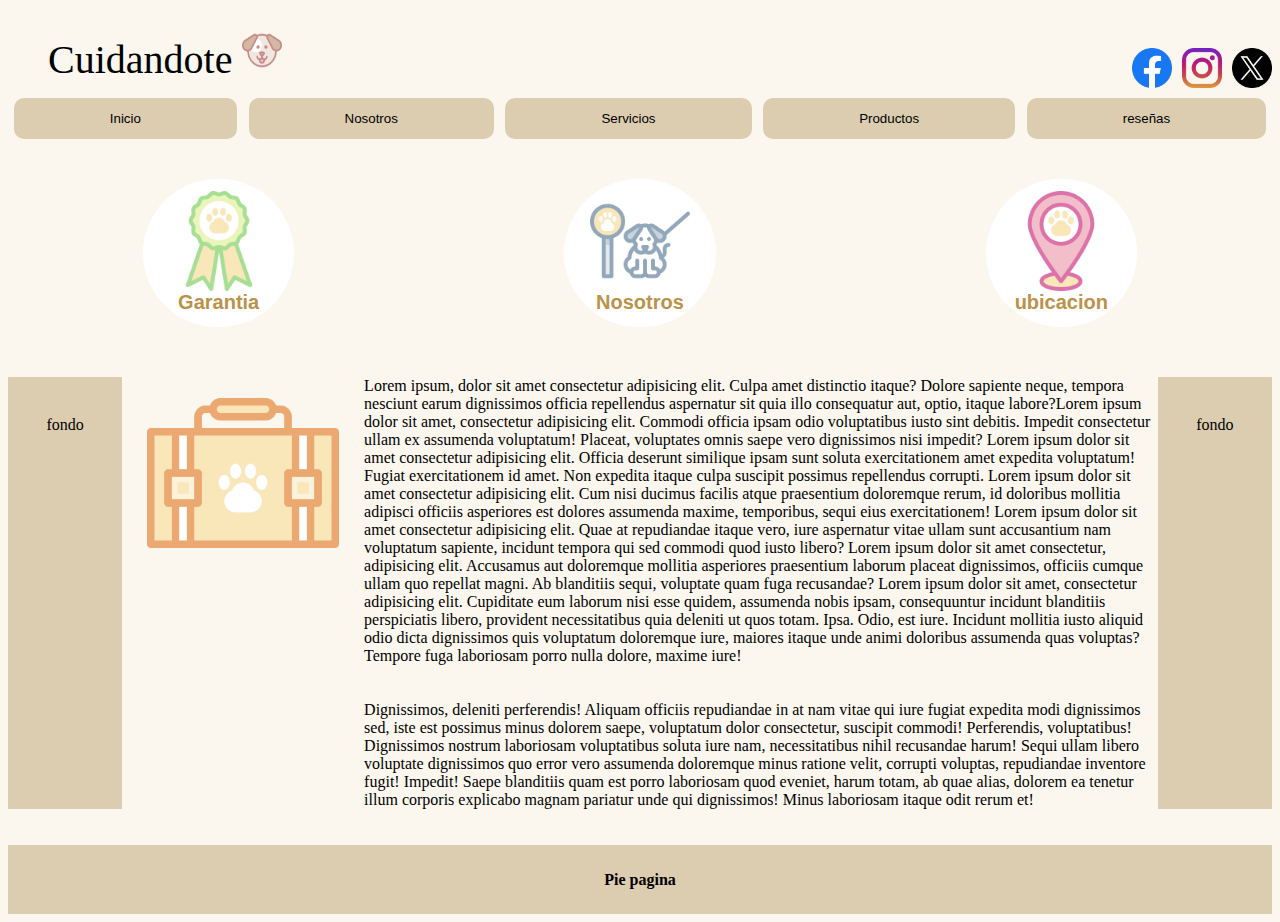
<file: Actividad2/Index.html>
<html>
    <head>
        <meta charset="utf-8">
     <title>Inicio</title>   
     <!--Icono--><link rel="icon" href="../Actividad2/imagenes/perro.png">
     <!--CSS--><link href="other_pages/inicio.css" rel="stylesheet"><!--CSS-->
    </head>
        <body>
            <div id="header">
                <div>
                Cuidandote
                <img src="/Actividad2/imagenes/perro.png" width="40px" height="45px"class="perro">
                </div>
                <div id="redes">
                <img src="../Actividad2/imagenes/facebook.png" width="40px" height="40px">
                <img src="../Actividad2/imagenes/instagram.png" width="40px" height="40px">
                <img src="../Actividad2/imagenes/x.png" width="40px" height="40px">
                    </div>
            </div>
            <div id="botones">
                
                <a href="/Actividad2/other_pages/Ejercicio1.html"><button>Inicio</button></a>
                <a href="#"><button>Nosotros</button></a>
                <a href="#"><button>Servicios</button></a>
                <a href="#"><button>Productos</button></a>
                <a href="#"><button>reseñas</button></a>
                
                
            </div>
            <div id="secciones">

                <div class="secciones1">  
                    <img src="../Actividad2/imagenes/premios.png" width="100px" height="100px"><br>
                    <center>Garantia</center>
                </div>
                <div class="secciones2">
                    <img src="../Actividad2/imagenes/nosotros.png" width="100px" height="100px"><br>
                    <center>Nosotros</center>
                </div>
                <div class="secciones3">
                    <img src="../Actividad2/imagenes/ubicacion.png" width="100px" height="100px"><br>
                    <center>ubicacion</center>
                </div>
            </div>
            <div id="contenido">
                <div class="fondo1">fondo</div>
                <img src="imagenes/maletin.png">Lorem ipsum, dolor sit amet consectetur adipisicing elit. Culpa amet distinctio itaque? Dolore sapiente neque, tempora nesciunt earum dignissimos officia repellendus aspernatur sit quia illo consequatur aut, optio, itaque labore?Lorem ipsum dolor sit amet, consectetur adipisicing elit. Commodi officia ipsam odio voluptatibus iusto sint debitis. Impedit consectetur ullam ex assumenda voluptatum! Placeat, voluptates omnis saepe vero dignissimos nisi impedit?
                Lorem ipsum dolor sit amet consectetur adipisicing elit. Officia deserunt similique ipsam sunt soluta exercitationem amet expedita voluptatum! Fugiat exercitationem id amet. Non expedita itaque culpa suscipit possimus repellendus corrupti.
                Lorem ipsum dolor sit amet consectetur adipisicing elit. Cum nisi ducimus facilis atque praesentium doloremque rerum, id doloribus mollitia adipisci officiis asperiores est dolores assumenda maxime, temporibus, sequi eius exercitationem!
                Lorem ipsum dolor sit amet consectetur adipisicing elit. Quae at repudiandae itaque vero, iure aspernatur vitae ullam sunt accusantium nam voluptatum sapiente, incidunt tempora qui sed commodi quod iusto libero?
                Lorem ipsum dolor sit amet consectetur, adipisicing elit. Accusamus aut doloremque mollitia asperiores praesentium laborum placeat dignissimos, officiis cumque ullam quo repellat magni. Ab blanditiis sequi, voluptate quam fuga recusandae?
                Lorem ipsum dolor sit amet, consectetur adipisicing elit. Cupiditate eum laborum nisi esse quidem, assumenda nobis ipsam, consequuntur incidunt blanditiis perspiciatis libero, provident necessitatibus quia deleniti ut quos totam. Ipsa.
                Odio, est iure. Incidunt mollitia iusto aliquid odio dicta dignissimos quis voluptatum doloremque iure, maiores itaque unde animi doloribus assumenda quas voluptas? Tempore fuga laboriosam porro nulla dolore, maxime iure!<br><br><br>
                Dignissimos, deleniti perferendis! Aliquam officiis repudiandae in at nam vitae qui iure fugiat expedita modi dignissimos sed, iste est possimus minus dolorem saepe, voluptatum dolor consectetur, suscipit commodi! Perferendis, voluptatibus!
                Dignissimos nostrum laboriosam voluptatibus soluta iure nam, necessitatibus nihil recusandae harum! Sequi ullam libero voluptate dignissimos quo error vero assumenda doloremque minus ratione velit, corrupti voluptas, repudiandae inventore fugit! Impedit!
                Saepe blanditiis quam est porro laboriosam quod eveniet, harum totam, ab quae alias, dolorem ea tenetur illum corporis explicabo magnam pariatur unde qui dignissimos! Minus laboriosam itaque odit rerum et!
                
                <div class="fondo1">fondo</div>
            </div>
            <br><br>
            <center><footer>Pie pagina</footer></center>
                
                
        
        </body>
    </head>
</html>
</file>
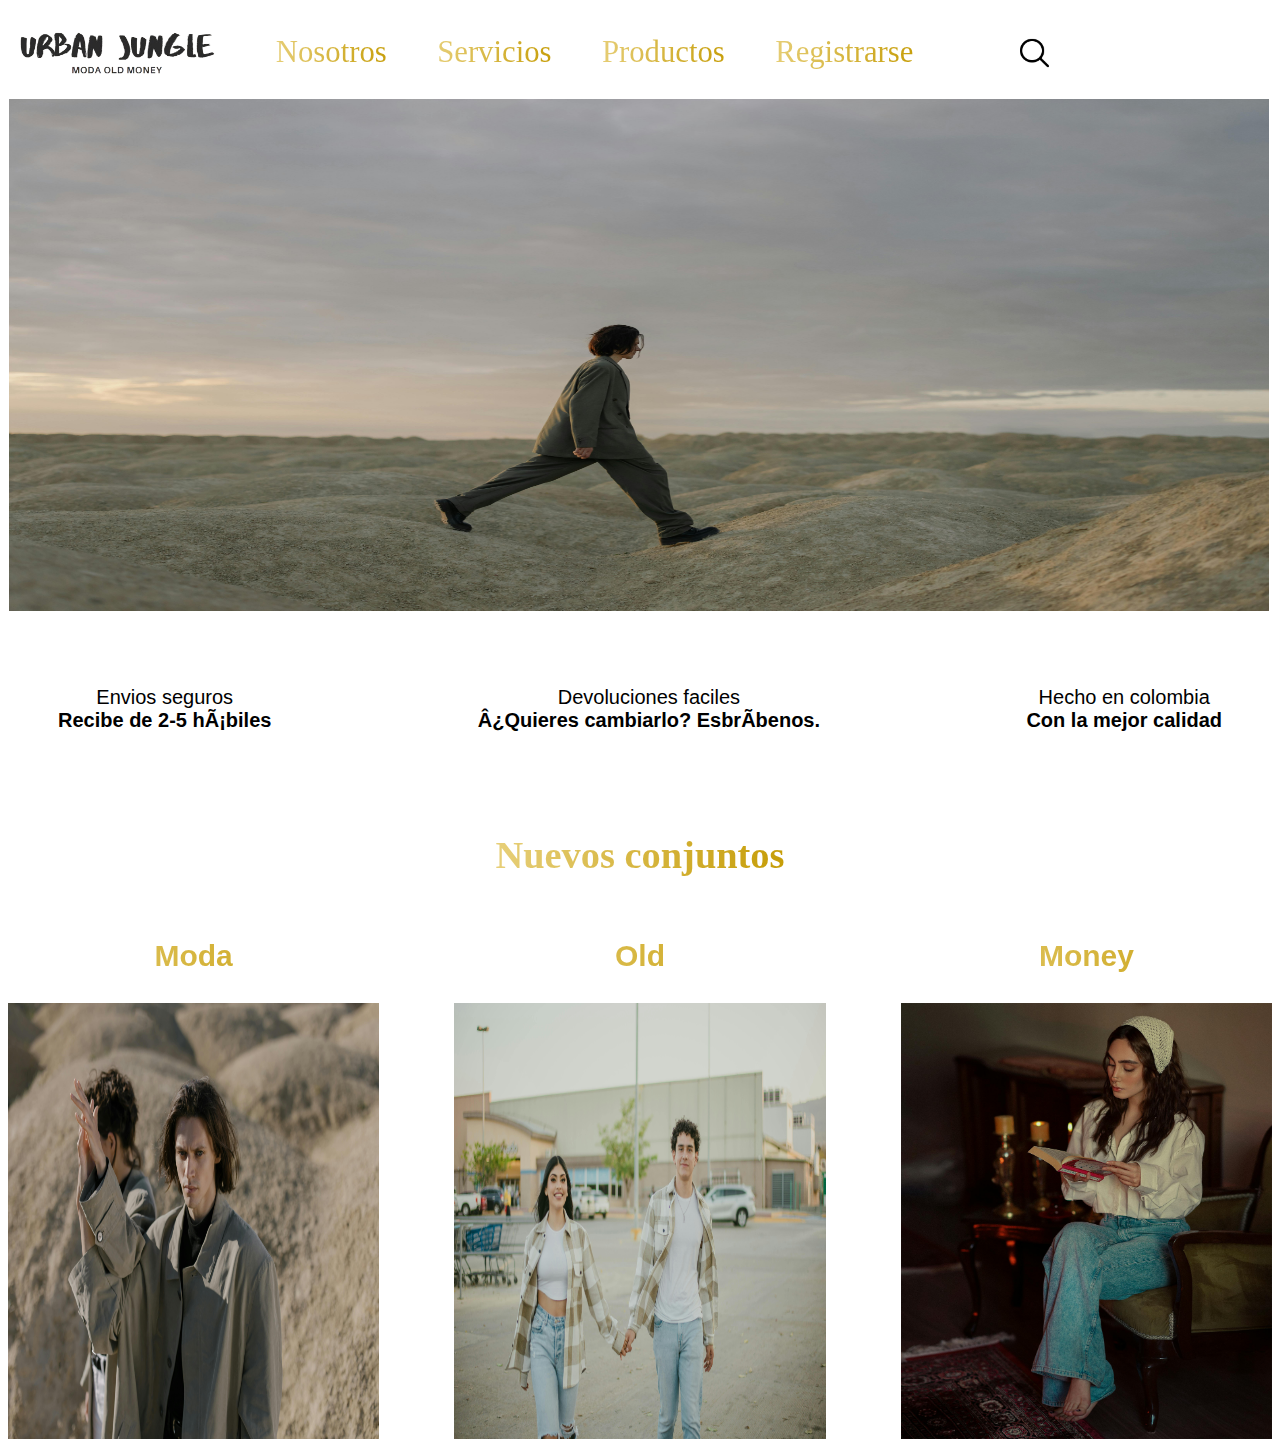
<file: Urban_Jungle/Index.html>
<!DOCTYPE html>
<html lang="en" lang="en>
<head>
    <meta charset="UTF-8">
    <meta http-equiv="X-UA-Compatible" content="IE=edge">
    <meta name="viewport" content="width=device-width, initial-scale=1.0">
    <title>Urban jungle</title>
    <link rel="icon" href="Imagenes/logo1.png">
    <link rel="stylesheet" href="syle.css">
</head>
<header>
    <div id="logo">
        <img class="logotipo" src="Imagenes/logotipo.png" >
        <a href="#"><button>Nosotros</button></a>
        <a href="#"><button>Servicios</button></a>
        <a href="#"><button>Productos</button></a>
        <a href="/other_pages/Registro.html"><button>Registrarse</button></a>
        <img src="Imagenes/lupa.png" class="iconos">
    </div>
    
</header>
<body>
<div id="portada">
    <img src="Imagenes/portada.jpg">
</div>
<div id="informacion">
    <p>Envios seguros <br><b>Recibe de 2-5 hábiles</b></p>
    <p>Devoluciones faciles<br><b>¿Quieres cambiarlo? Esbríbenos.</b></p>
    <p>Hecho en colombia <br><b>Con la mejor calidad</b></p>
</div>
<div id="new">
    <H2>Nuevos conjuntos</H2>
</div>
<div id="new_productos">
    <div class="newp"><h3>Moda</h3><img src="Imagenes/nuevos.jpg"></div>
    <div class="newp"><h3>Old</h3><img src="Imagenes/nuevos1.jpg"></div>
    <div class="newp"><h3>Money</h3><img src="Imagenes/nuevos2.jpg"></div>
</div>
</body>
</html>
</file>
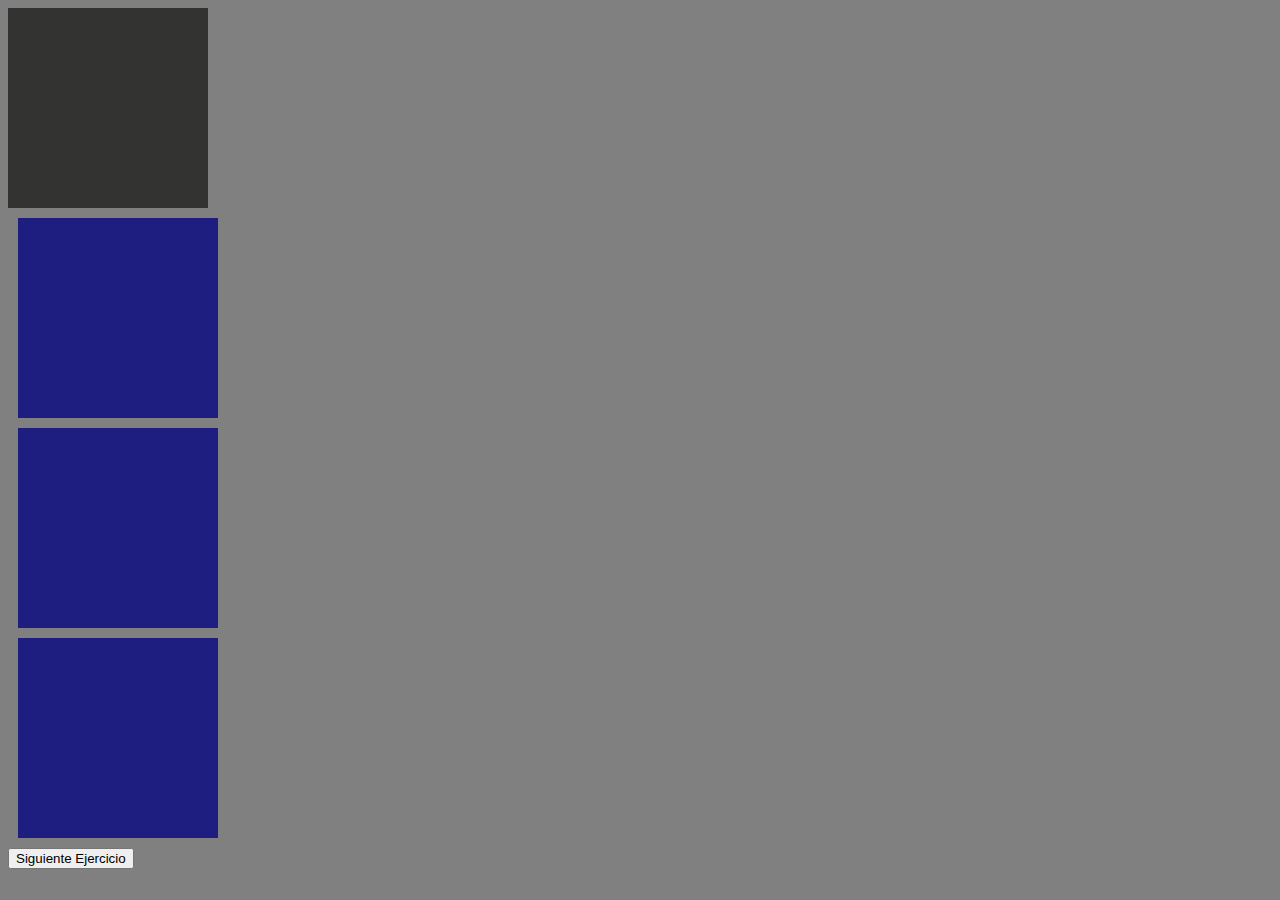
<file: Actividad2/other_pages/Ejercicio1.html>
<!DOCTYPE html>
<html>
    <head>
        <meta charset="utf-8">
        <title>Sintaxis basica css</title>
        <!--Icono--><link rel="icon" href="../Actividad2/imagenes/perro.png">
        <style>
            body{
                background: gray;
            }
            #caja{
                width: 200px;
                height: 200px;
                background: rgb(51,51,50);
            }
            .grupo{
                width: 200px;
                height: 200px;
                background: rgb(30, 30, 129);
                margin: 10px;
            }
        </style>
    </head>
    <body>
    <div id="caja">
    </div>
    <div class="grupo"></div>
    <div class="grupo"></div>
    <div class="grupo"></div>
     <a href="/Actividad2/other_pages/propiedadForma.html"><button>Siguiente Ejercicio</button></a>
    </body>
</html>
</file>
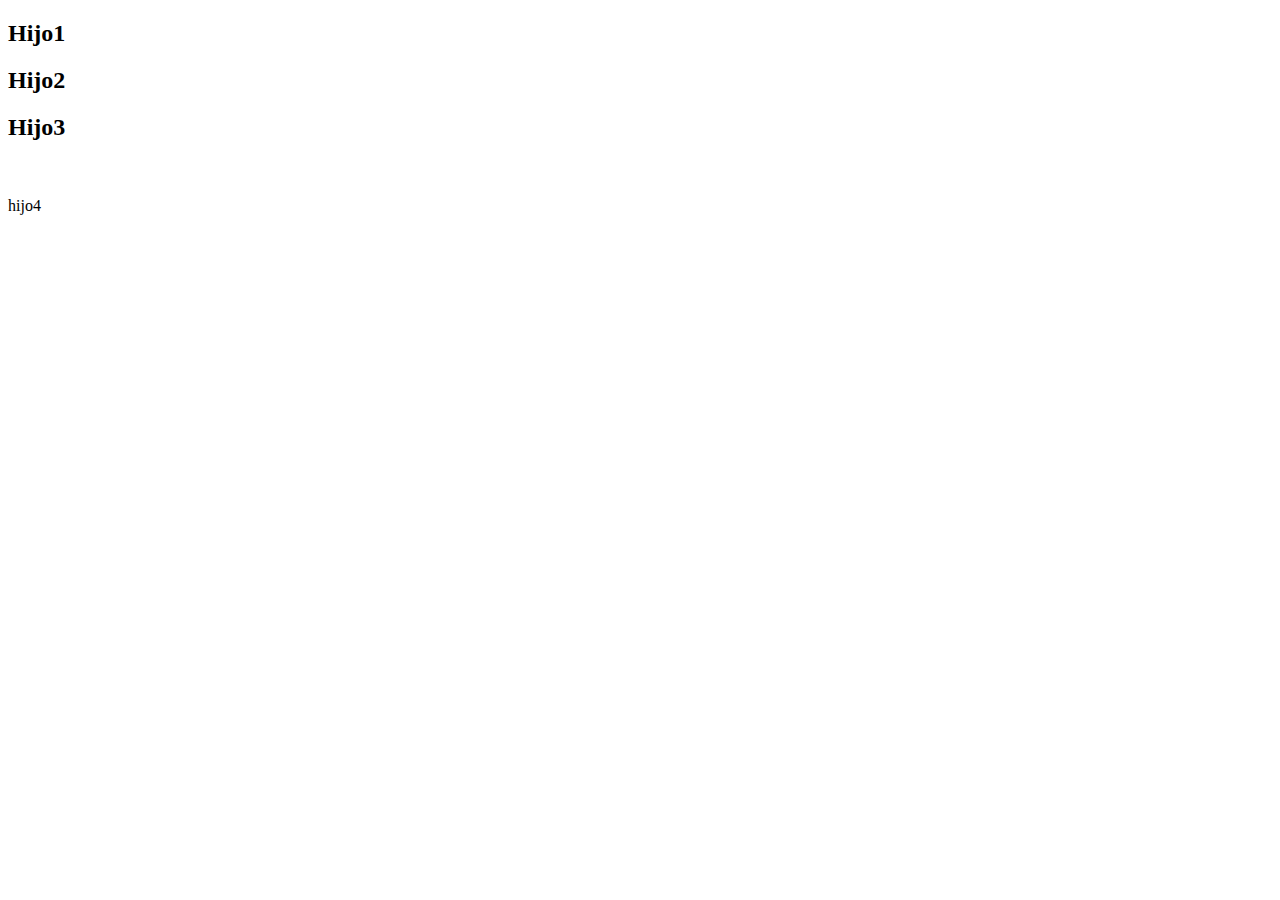
<file: Actividad2/other_pages/flexbox.html>
<!DOCTYPE html>
<html>
    <head>
    <meta charset="utf-8">
    <title>Flexbox</title>
</head>
<body>
    <div id="caja" class="Padre">
        <div class="hijo" id="1"><h2>Hijo1</h2></div>
        <div class="hijo" id="2"><h2>Hijo2</h2></div>
        <div class="hijo" id="3"><h2>Hijo3</h2></div>
    </div>
    <br><br>
    <div id="caja" class="padre">
        <div class="hijo" id="4">hijo4</div>
    </div>
</body>

</html>
</file>
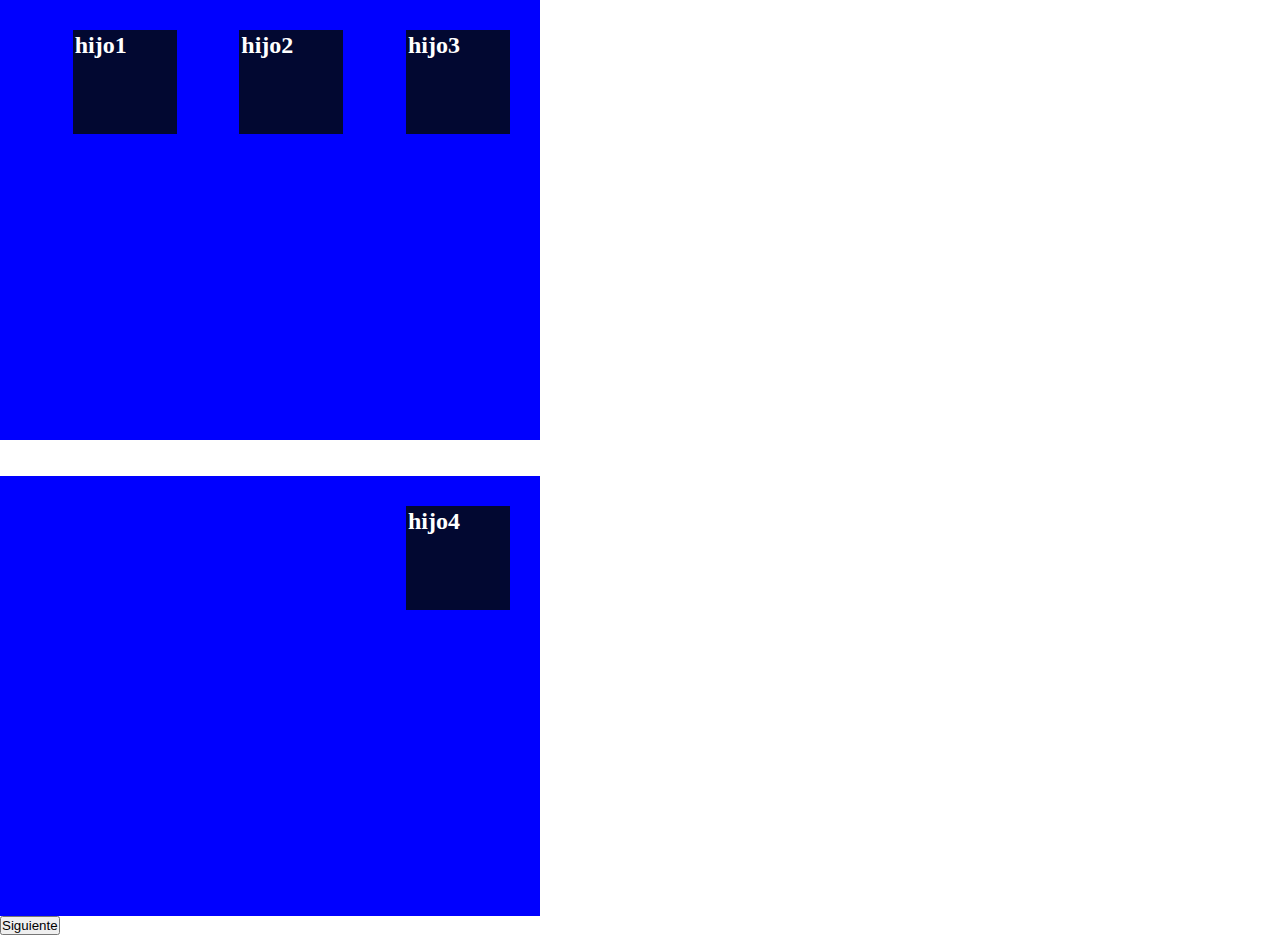
<file: Actividad2/other_pages/padrehijo.html>
<!DOCTYPE html>
<html lang="en">
<head>
    <meta charset="UTF-8">
    <meta name="viewport" content="width=device-width, initial-scale=1.0">
    <title>flexbox css</title>

<style>
    *{
        margin: 0;
        padding: 0;
    }
.padre{
    width: 500px;
    height: 400px;
    background:blue;
    padding: 20px;
    display: flex;
    justify-content: end;
}
.hijo{
    width: 100px;
    height: 100px;
    background-color: rgb(2, 8,49) ;
    color: white;
    margin: 10px;
    padding: 2px;
    margin-left:auto;
   
    
}
</style>
</head>
<body>
    <div id="caja" class="padre">
        <div class="hijo" id="1"><h2>hijo1<h1></div>
        <div class="hijo" id="2"><h2>hijo2<h2></div>
        <div class="hijo" id="3"><h2>hijo3<h2></div>
    </div>
    <br><br>
    <div id="caja" class="padre">
         <div class="hijo" id="4"><h2>hijo4</h1></div>
    </div>
    <a href="Propiedades_Position.html"><button>Siguiente</button></a>
</body>
</html>
</file>
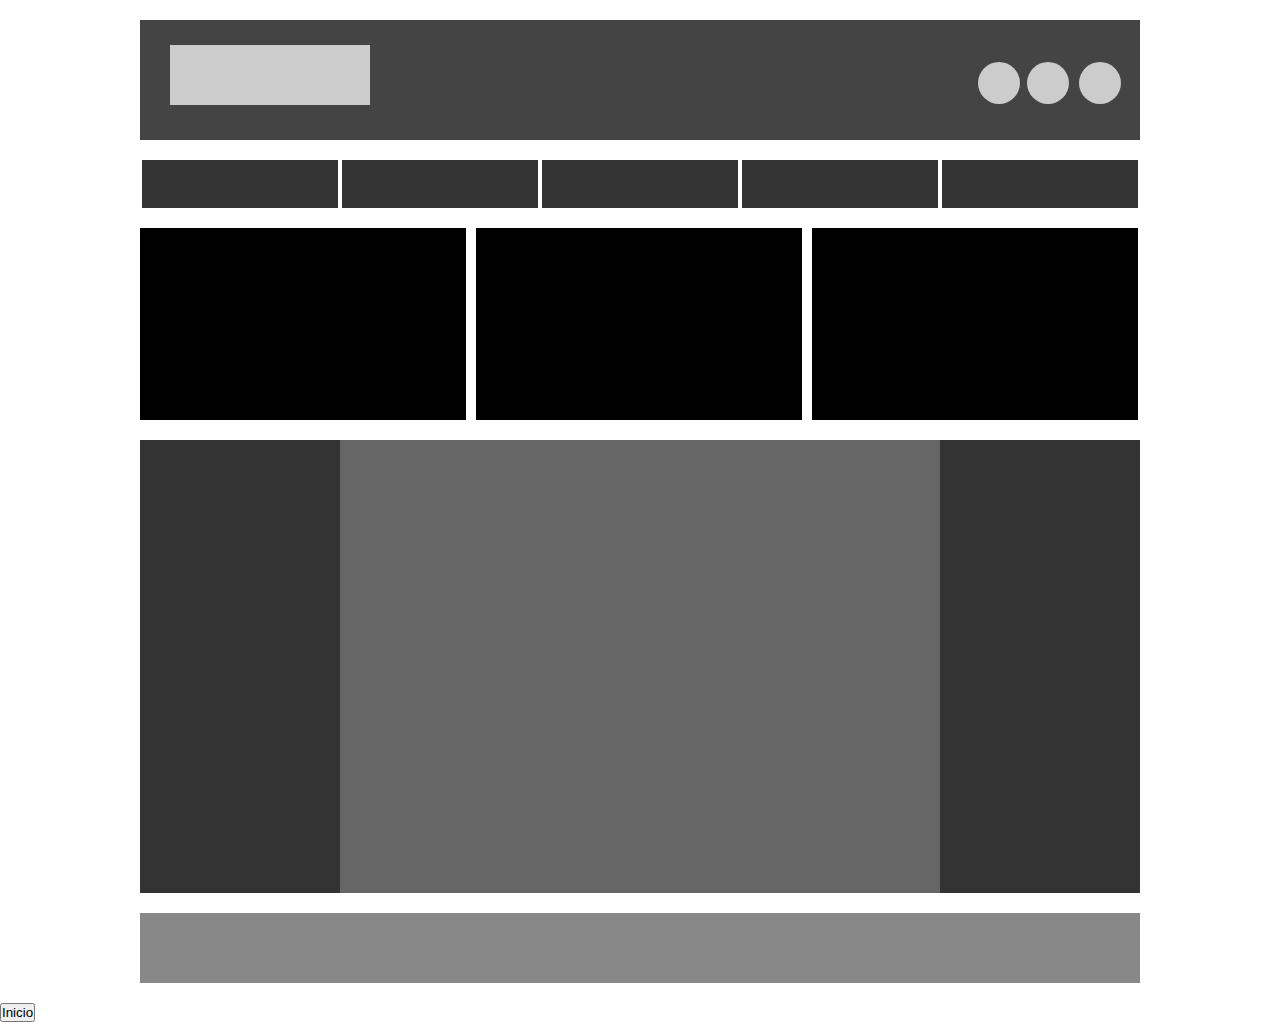
<file: Actividad2/other_pages/Propiedades_Position.html>
<!DOCTYPE html>
<html>

<head>
    <meta charset="UFT-8">
    <meta http-equiv="X-UA-Compatible" content="IE=edge">
    <meta name="viewport" content="width-device-width, initial-scale=1,0">
    <title>Propiedades position CSS</title>
    <style>
        *{
            margin: 0;
            padding: 0;
            list-style: none;
        }
        header{
            position: relative;
            margin: 20px auto;
            width: 1000px;
            height: 120px;
            background-color: #444;
        }
        #Logo{
            position: absolute;
            top: 25px;
            left: 30px;
            width: 200px;
            height: 60px;
            background-color: #ccc;
        }
        .Redes{
            position: absolute;
            width: 42px;
            height: 42px;
            background-color: #ccc;
            border-radius: 100%;
        }
        #Icono1{
            top: 42px;
            right: 120px;
        }
        #Icono2{
            top: 42px;
            right: 71px;
        }
        #Icono3{
            top: 42px;
            right: 19px;
        }
        nav{
            position: relative;
            margin: auto;
            width: 1000px;
            height: 48px;
        }
        .Botones{
            float: left;
            width: 196px;
            height: 48px;
            margin-bottom: 0px;
            margin-top: 0px;
            margin-right: 2px;
            margin-left: 2px;
            background-color: #333;
        }
        #Top{
            position: relative;
            margin: 20px auto;
            width: 1000px;
            height: 192px;
        }
        #Top ul{
            width: 1010px;
            height: 192px;
        }
        #Top ul li{
            float: left;
            width: 326px;
            height: 192px;
            background: black;
            margin-right: 10px;
        }
        section{
            position: relative;
            margin: auto;
            width: 1000px;
            height: 453px;
            background: #aaa;
        }
        aside#Izq{
            position: absolute;
            left: 0;
            top: 0;
            width: 200px;
            height: 453px;
            background: #333;
        }
        article{
            position: absolute;
            left: 200px;
            top: 0;
            width: 600px;
            height: 453px;
            background: #666;
        }
        aside#Der{
            position: absolute;
            right: 0;
            top: 0;
            width: 200px;
            height: 453px;
            background: #333;
        }
        footer{
            position: relative;
            margin: 20px auto;
            width: 1000px;
            height: 70px;
            background: #888;
        }

    </style>

<body>
    <!--Inicio de encabezado-->
    <header>
        <div id="Logo"></div>
        <div class="Redes" id="Icono1"></div>
        <div class="Redes" id="Icono2"></div>
        <div class="Redes" id="Icono3"></div>
    </header>
    <!--Final de encabezado-->

    <!--Inicio de barra de navegación*/-->
    <nav>
        <ul>
            <li class="Botones"></li>
            <li class="Botones"></li>
            <li class="Botones"></li>
            <li class="Botones"></li>
            <li class="Botones"></li>
        </ul>
    </nav>
    <!--Cierre de navegación*/-->

    <!--Inicia parte superior-->
    <div id="Top">
        <ul>
            <li></li>
            <li></li>
            <li></li>
        </ul>
    </div>
    <!--Cierre de parte superior-->

    <!--Inicia sessión-->
    <section>
        <aside id="Izq"></aside>
        <article></article>
        <aside id="Der"></aside>
    </section>
    <!--Cierre de sessión-->

    <!--Inicio de pie de página-->
    <footer></footer>
    <!--Cierre de pie de página-->


<a href="/../Actividad2/index.html"><button>Inicio</button></a>
</body>

</html>
</file>
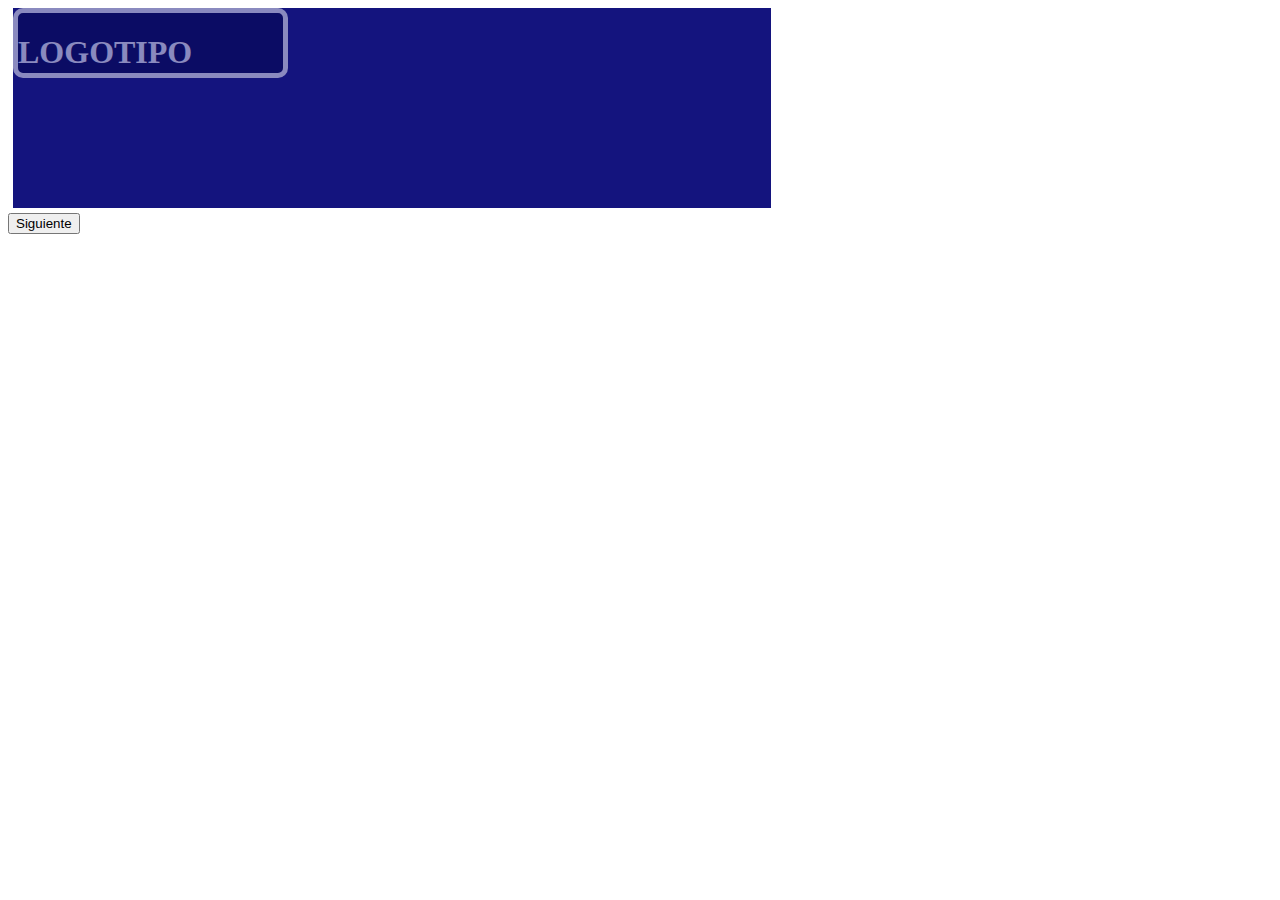
<file: Actividad2/other_pages/propiedadForma.html>
<!DOCTYPE html>
<html>
    <head>
        <meta charset="utf-8">
        <title>PropiedadForma</title>
        <style>
            header{
                height: 200px;
                width: 60%;
                background:  #14147e;
                margin: 5px;
                border: 5px;
                border-color: gray;
            }
            .logo{
                width: 35%;
                height: 60px;
                background: rgb(4, 5, 75);
                border: 5px solid white;
                border-radius: 10px;
                opacity: 0.5;
                color: white;
            }
            
        </style>
    </head>
    <header>
        <div class="logo"><h1>LOGOTIPO</h1></div>
    </header>
    <body>
        <a href="padrehijo.html"><button>Siguiente</button></a>
    </body>
</html>
</file>
<file: Actividad2/other_pages/inicio.css>
body{
    background-color: FBF7EF;
  
}
#header{
display: flex;
justify-content: space-between;
}
#header{
    font-family:Georgia, 'Times New Roman', Times, serif;
    margin-left: 40px;
    font-family:Georgia, 'Times New Roman', Times, serif;
    font-size:40px
}
.perro {
    height: 45px; width: 40px;
    margin-top:20px;
}
#redes { 
    justify-content: flex-end;
    margin-top:40px;
}
#botones{

    display: flex;
    justify-content:space-around
}
#botones button{
    border: none;
    border-radius: 10px;
    padding: 1vw 7.5vw;
    background-color: DCCDB1;
}
#secciones {
    display: flex;
    justify-content: space-around;
    margin-top: 40px;
}
.secciones1, .secciones2, .secciones3 {
    background-color:white ;
    border-radius:100px ;
    padding: 1vw 2vw;
    font-family:sans-serif;
    font-size: 20px;
    color: BB9249;
    font-weight: bold;
}
#contenido{
    display: flex;
    justify-content: space-around;
    margin-top: 50px;
}
.fondo1{
    background-color: DCCDB1;
    padding: 3vw 3vw;
}
#contenido img{
    margin-left: 25px;
    margin-right: 25px;
    margin-bottom:20px;
    margin-top: none;
    width:20vw;
    height:15vw;
}
footer{
    background-color:DCCDB1;
    padding: 2vw 5vw;
    font-family:Georgia, 'Times New Roman', Times, serif;
    font-weight: bolder;
}
</file>
<file: Urban_Jungle/syle.css>
header{
        display: flex;  
        justify-content: space-between;
           
    }
    header a button{
        font-family:italic;
        font-size: 2.4vw;   
        margin-bottom: 7vw;
        margin-left: 3vw;
        border: none;
        background:linear-gradient(90deg,#E7CF79 ,#C69D07 );
        -webkit-background-clip:text;
        background-clip: text;
        -webkit-text-fill-color: transparent;
        margin-top: 2vw;
     
    }
    header a:hover{
        background:linear-gradient(90deg, #FFF3D9 ,#F9E5BB );
        border-radius: 4vw;
        
        
        
        
    }
    #logo, .logotipo img{  
        justify-content: space-between;
        width: 3em;
        height: 7vw;
        display: flex;
        
    }
    .iconos {
        margin-left: 6em;
        margin-top: 2vw; 
        width: 3vw;
        height: 3vw;  
    }
    #portada img{
        padding: 1px;
        width: 98.4vw;
        height: 40vw;
    }
    #informacion{
        display: flex;
        justify-content: space-between;
        align-items: center;
        padding: 20px
        
    }
    #informacion p{
        background-color: white;
        display: flex;
        flex-direction: column;
        align-items: center; 
        padding: 30px; 
        font-size: 20px;
        font-family: Arial, Helvetica, sans-serif;
    }
    #new{
        min-height:1vw;
        display: flex;
        align-items: center;
        justify-content: center;
    }
    #new h2{
        font-size: 3vw;
        background:linear-gradient(90deg,#E7CF79 ,#C69D07 );
        -webkit-background-clip:text;
        background-clip: text;
        -webkit-text-fill-color: transparent;
        
    }
    #new_productos{
        display: flex;
        justify-content: space-between
    }
    #new_productos img{ 
        display: flex;
        justify-content: space-between;
        width: 29vw;
        height: 34vw;
        
    } 
    #new_productos h3{
        
        justify-content: center; 
        display: flex;
        font-size:30px;
        font-family: Arial, Helvetica, sans-serif;
        background:linear-gradient(90deg,#E7CF79 ,#C69D07 );
        -webkit-background-clip:text;
        background-clip: text;
        -webkit-text-fill-color: transparent;
        
    }
</file>
